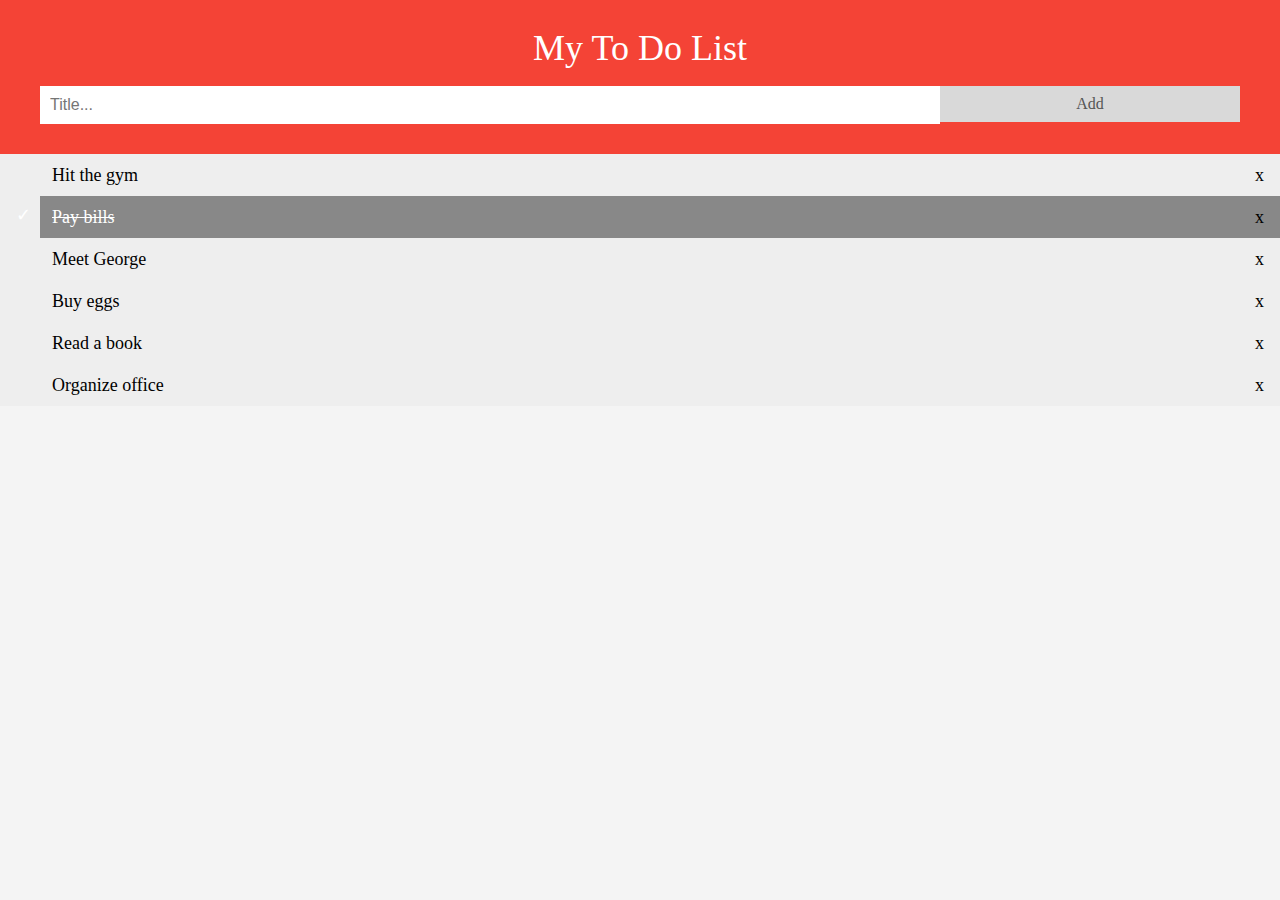
<file: TASK2/TASK1/index.html>
<!DOCTYPE html>
<html lang="en">
  <head>
    <meta charset="UTF-8" />
    <meta name="viewport" content="width=device-width, initial-scale=1.0" />
    <title>Document</title>
    <link rel="stylesheet" href="./reset.css" />
    <link rel="stylesheet" href="./style.css" />
  </head>
  <body>
    <div class="todo">
      <div class="header">
        <h1>My To Do List</h1>
        <input id="input" type="text" placeholder="Title..." />
        <span id="add">Add</span>
      </div>

      <ul id="list">
        <div class="list-item">
          <li>Hit the gym</li>
          <span class="delete">x</span>
        </div>
        <div class="list-item">
          <li class="checked">Pay bills</li>
          <span class="delete">x</span>
        </div>
        <div class="list-item">
          <li>Meet George</li>
          <span class="delete">x</span>
        </div>
        <div class="list-item">
          <li>Buy eggs</li>
          <span class="delete">x</span>
        </div>
        <div class="list-item">
          <li>Read a book</li>
          <span class="delete">x</span>
        </div>
        <div class="list-item">
          <li>Organize office</li>
          <span class="delete">x</span>
        </div>
      </ul>
    </div>
    <script src="./index.js"></script>
  </body>
</html>
</file>
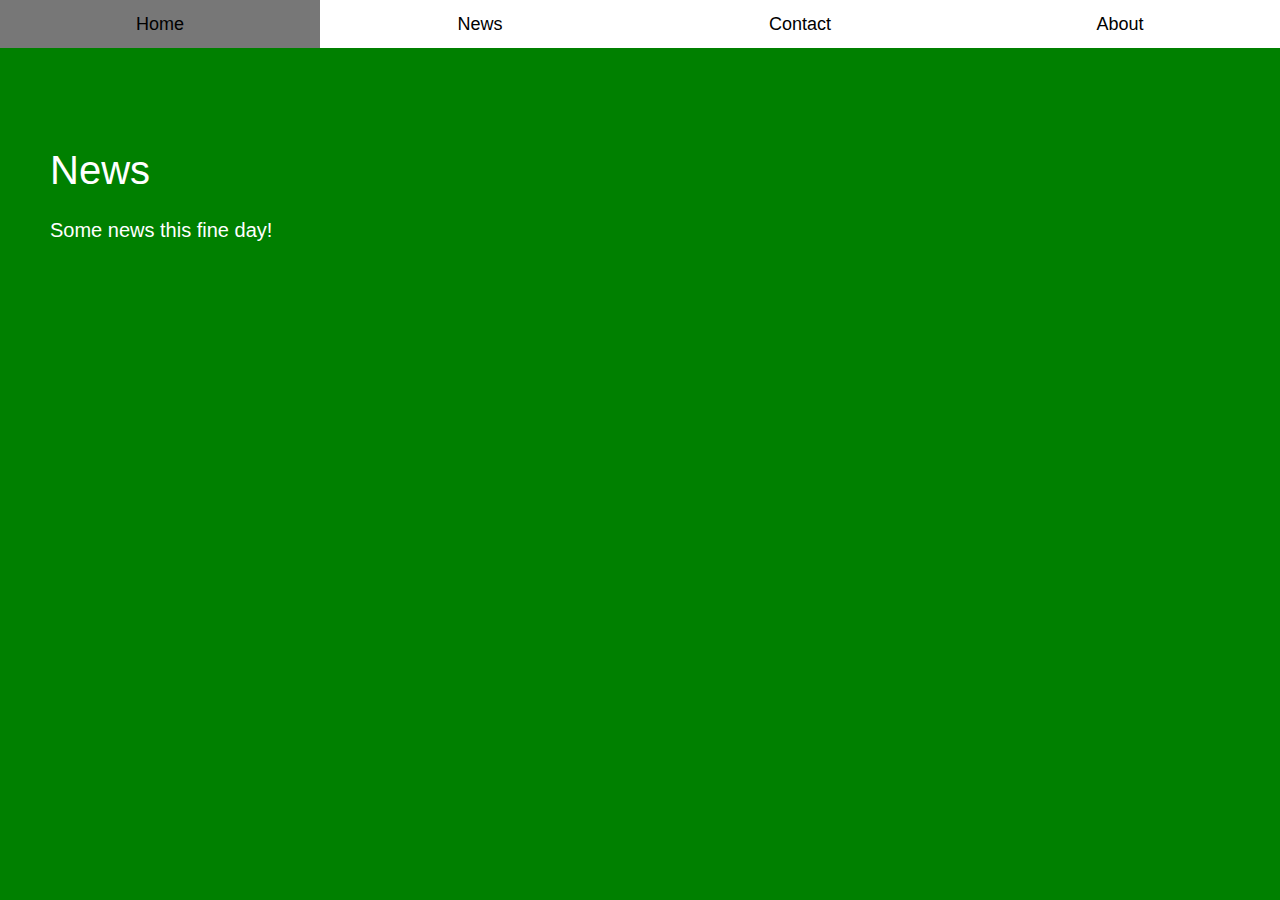
<file: TASK2/TASK2/index.html>
<!DOCTYPE html>
<html lang="en">
  <head>
    <meta charset="UTF-8" />
    <meta name="viewport" content="width=device-width, initial-scale=1.0" />
    <title>Document</title>
    <link rel="stylesheet" href="./reset.css" />
    <link rel="stylesheet" href="./style.css" />
  </head>
  <body>
    <span class="tab Home">Home</span>
    <span class="tab News">News</span>
    <span class="tab Contact">Contact</span>
    <span class="tab About">About</span>

    <div id="Home" class="content">
      <h3>Home</h3>
      <p>Home is where the heart is..</p>
    </div>

    <div id="News" class="content active">
      <h3>News</h3>
      <p>Some news this fine day!</p>
    </div>

    <div id="Contact" class="content">
      <h3>Contact</h3>
      <p>Get in touch, or swing by for a cup of coffee.</p>
    </div>

    <div id="About" class="content">
      <h3>About</h3>
      <p>Who we are and what we do.</p>
    </div>
    <script src="./index.js"></script>
  </body>
</html>
</file>
<file: TASK2/TASK1/style.css>
* {
  margin: 0;
  padding: 0;
  box-sizing: border-box;
}

body {
  background-color: #f4f4f4;
  height: 100vh;
}

.header {
  background-color: #f44336;
  padding: 30px 40px;
  color: white;
  text-align: center;
}

.header:after {
  content: "";
  display: block;
  clear: both;
}

input {
  border: none;
  width: 75%;
  padding: 10px;
  float: left;
  font-size: 16px;
}

#add {
  padding: 10px;
  width: 25%;
  background: #d9d9d9;
  color: #555;
  float: left;
  text-align: center;
  font-size: 16px;
  cursor: pointer;
  transition: 0.3s;
}

#add:hover {
  background-color: #bbb;
}

.delete {
  position: absolute;
  right: 0;
  top: 0;
  padding: 12px 16px;
  height: 100%;
}

.delete:hover {
  background-color: #f44336;
  color: white;
}

.checked {
  background-color: #888;
  color: #fff;
  text-decoration: line-through;
}

.checked::before {
  content: "\2713";
  position: absolute;
  top: 10px;
  left: 16px;
}

.list-item {
  cursor: pointer;
  position: relative;
  padding-left: 40px;
  background: #eee;
  font-size: 18px;
  transition: 0.2s;
}

.list-item:hover {
  background-color: #f9f9f9;
}

ul li {
  padding: 12px;
}

h1 {
    font-size: 36px;
    margin-bottom: 20px;
}
</file>
<file: TASK2/TASK2/style.css>
* {
  margin: 0;
  padding: 0;
  box-sizing: border-box;
}

body {
  height: 100vh;
  margin: 0;
  font-family: Arial;
}

.tab {
  background-color: white;
  color: black;
  float: left;
  cursor: pointer;
  padding: 15px;
  font-size: 18px;
  width: 25%;
  text-align: center;
}

.tab:hover {
  background-color: #777;
}

.content {
  color: white;
  display: none;
  padding: 150px 50px;
  height: 100%;
}

.active {
  display: block;
}

h3 {
  font-size: 40px;
}

p {
  font-size: 20px;
  margin-top: 30px;
}

#Home {
  background-color: red;
}
#News {
  background-color: green;
}
#Contact {
  background-color: blue;
}
#About {
  background-color: orange;
}
</file>
